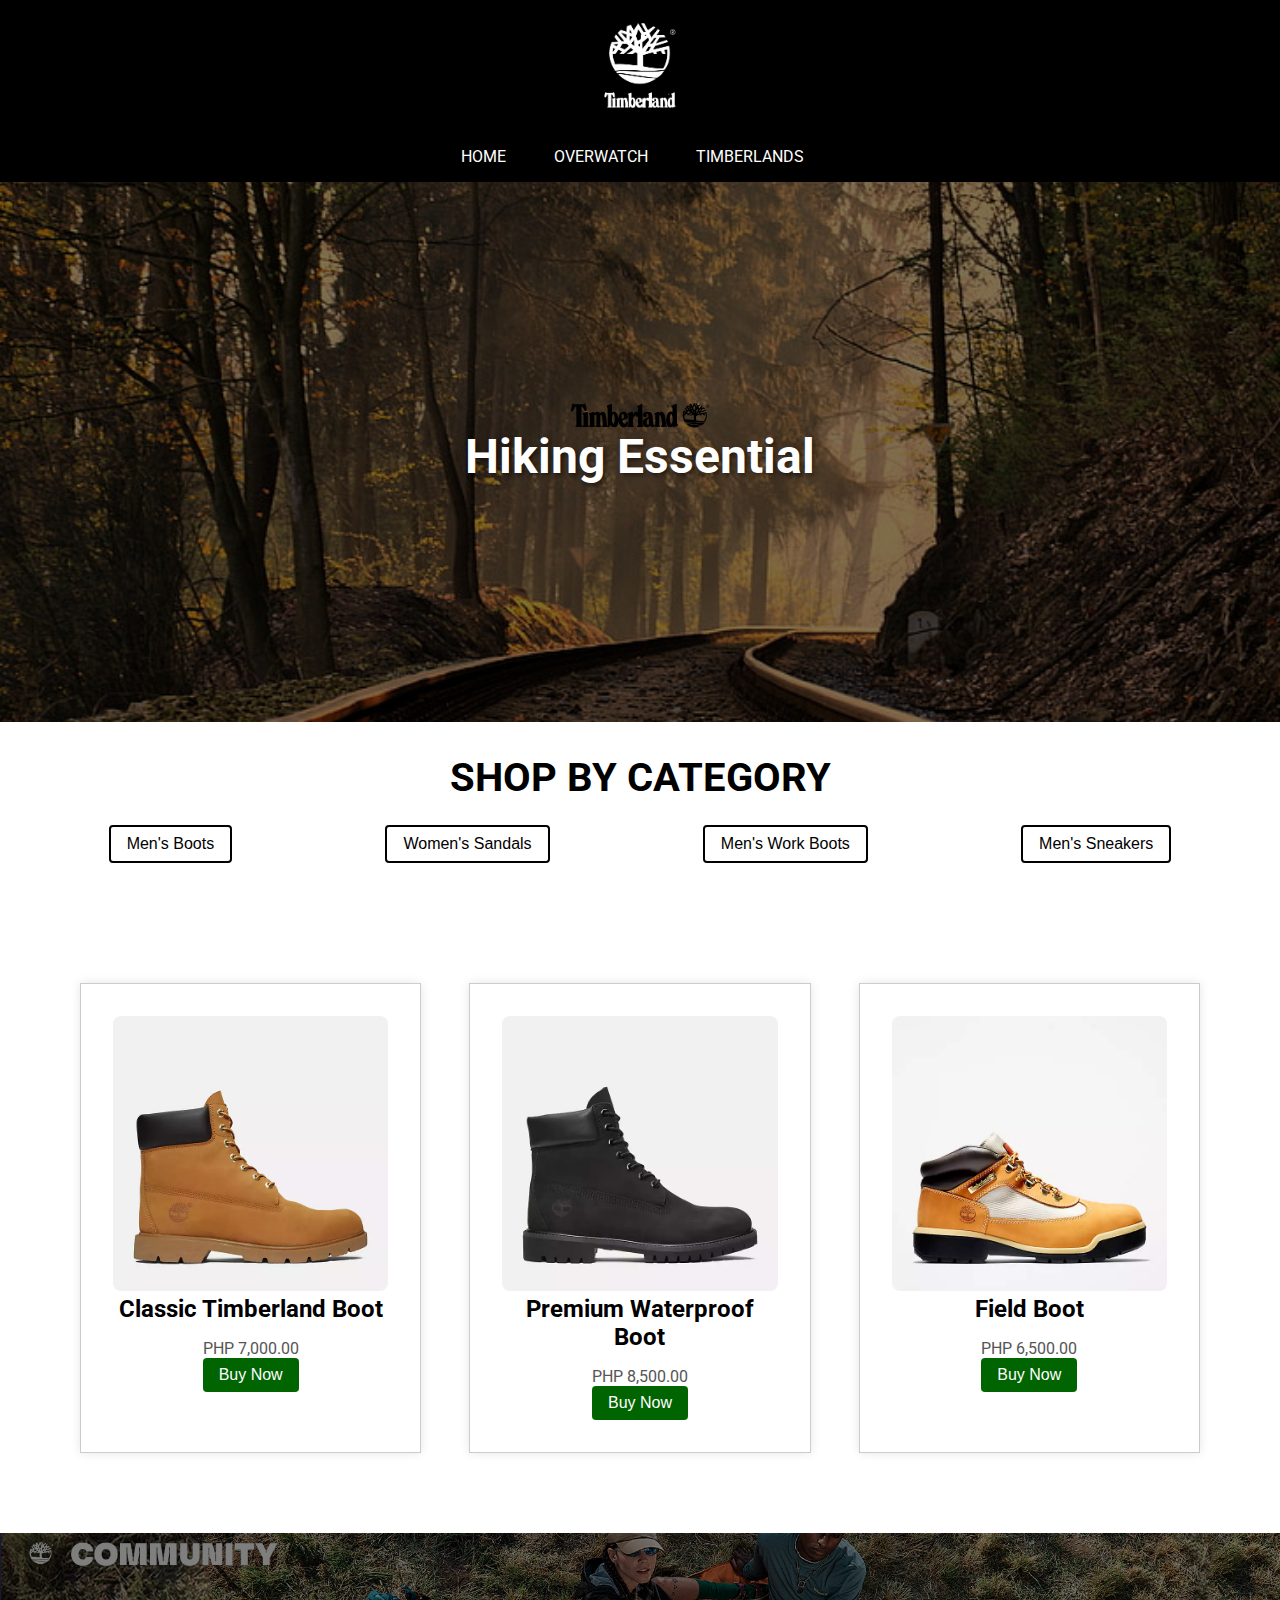
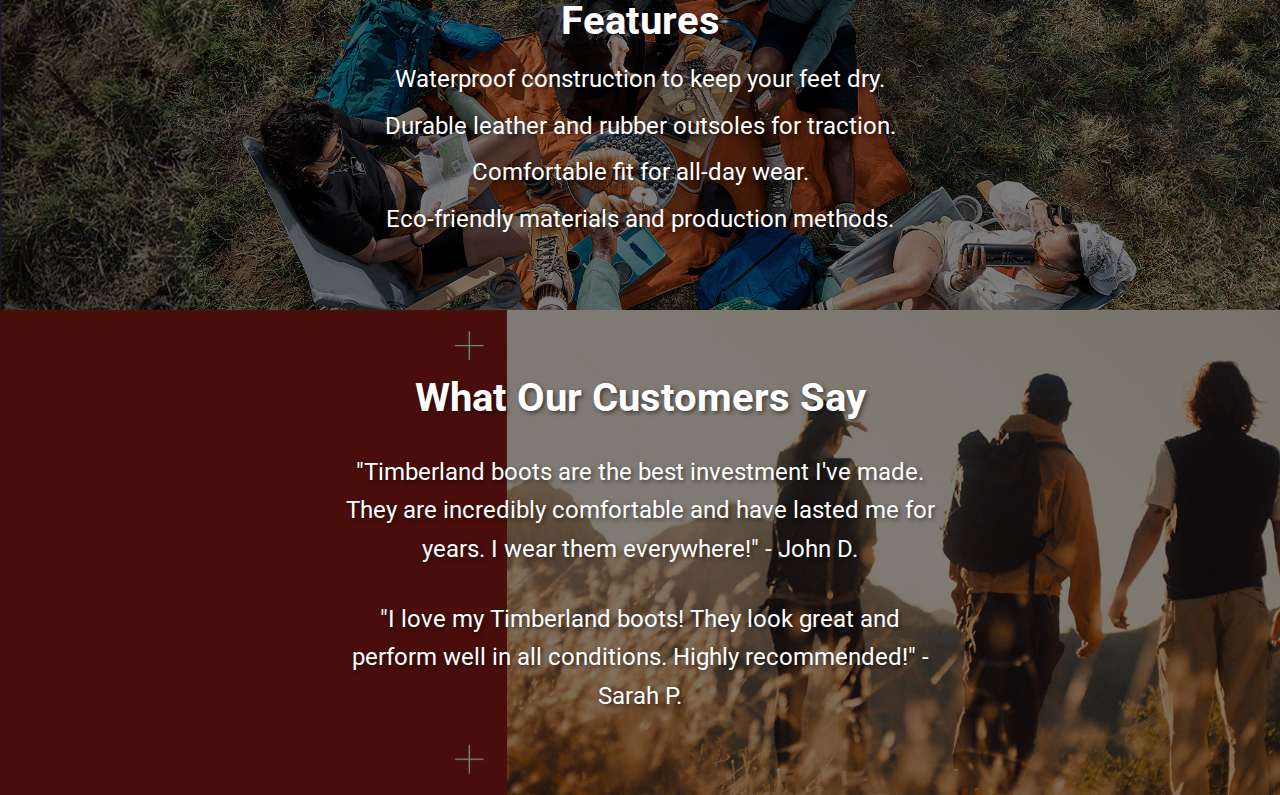
<file: pages/page2/index.html>
<!DOCTYPE html>
<html lang="en">
<head>
    <meta charset="UTF-8">
    <meta name="viewport" content="width=device-width, initial-scale=1.0">
    <title>Timberland Boots</title>
    <link rel="stylesheet" href="../../pages/page2/assets/css/style.css">
    <link href="https://fonts.googleapis.com/css2?family=Roboto:wght@400;700&display=swap" rel="stylesheet">
</head>
<body>
    <header>
        <div class="header-left">
            <img src="../../assets/img/timbslogo.png" alt="Overwatch Logo">
            <nav>
                <ul>
                    <li><a href="../../index.html">HOME</a></li>
                    <li><a href="../../pages/page1/index.html">OVERWATCH</a></li>
                    <li><a href="../../pages/page2/index.html">TIMBERLANDS</a></li>
                </ul>
            </nav>
        </div>
        </div>
    </header>

    <!-- Introduction Section -->
    <section class="intro">
        <div class="overlay"></div>
        <img src="../../assets/img/TIMBSLOGO.svg">
        <h2>Hiking Essential</h2>
    </section>

    <!-- Shop by Category Section -->
    <section class="shop-by-category">
        <h2>SHOP BY CATEGORY</h2>
        <div class="category-buttons">
            <button class="category-btn">Men's Boots</button>
            <button class="category-btn">Women's Sandals</button>
            <button class="category-btn">Men's Work Boots</button>
            <button class="category-btn">Men's Sneakers</button>
        </div>
    </section>

    <!-- Product List Section -->
    <section class="product-list">
        <div class="products-container">
            <div class="product">
                <img src="../../assets/img/TIMBS.webp" alt="Classic Timberland Boot">
                <h2>Classic Timberland Boot</h2>
                <p>PHP 7,000.00</p>
                <button class="buy-btn">Buy Now</button>
            </div>
            <div class="product">
                <img src="../../assets/img/WATERPROOF.webp" alt="Premium Waterproof Boot">
                <h2>Premium Waterproof Boot</h2>
                <p>PHP 8,500.00</p>
                <button class="buy-btn">Buy Now</button>
            </div>
            <div class="product">
                <img src="../../assets/img/FIELDBOOT.webp" alt="Field Boot">
                <h2>Field Boot</h2>
                <p>PHP 6,500.00</p>
                <button class="buy-btn">Buy Now</button>
            </div>
        </div>
    </section>

    <!-- Features Section -->
    <section class="features">
        <div class="overlay"></div>
        <h2>Features</h2>
        <ul>
            <li>Waterproof construction to keep your feet dry.</li>
            <li>Durable leather and rubber outsoles for traction.</li>
            <li>Comfortable fit for all-day wear.</li>
            <li>Eco-friendly materials and production methods.</li>
        </ul>
    </section>

    <!-- Testimonials Section -->
    <section class="testimonials">
        <div class="overlay"></div>
        <h2>What Our Customers Say</h2>
        <blockquote>
            "Timberland boots are the best investment I've made. They are incredibly comfortable and have lasted me for years. I wear them everywhere!" - John D.
        </blockquote>
        <blockquote>
            "I love my Timberland boots! They look great and perform well in all conditions. Highly recommended!" - Sarah P.
        </blockquote>
    </section>
</body>
</html>
</file>
<file: pages/page2/assets/css/style.css>
@import url("https://fonts.googleapis.com/css2?family=Roboto:wght@100;200;300;400;500;600;700;800;900&display=swap");

* {
    margin: 0;
    padding: 0;
    box-sizing: border-box;
}

body {
    font-family: 'Roboto', Arial, sans-serif;
    background-color: #f4f4f4;
    margin: 0;
    padding: 0;
}

header {
    background-color: #000;
    color: #fff;
    text-align: center;
    padding: 1rem 0;
    position: relative;
}

header img {
    max-width: 100px;
    display: block;
    margin: 0 auto 10px;
}

nav ul {
    list-style: none;
    padding: 0;
    margin: 0;
    display: flex;
    justify-content: center;
    gap: 2rem;
}

nav ul li {
    display: inline;
}

nav ul li a {
    color: #fff;
    text-decoration: none;
    padding: 0.5rem 1rem;
    font-size: 1rem;
    transition: transform 0.3s, color 0.3s;
}

nav ul li a:hover {
    transform: scale(1.1);
    color: #f39c12;
}

nav ul li a:before {
    content: '';
    display: block;
    width: 0;
    height: 2px;
    background: #f39c12;
    transition: width 0.3s;
}

nav ul li a:hover:before {
    width: 100%;
}
.intro, .features, .testimonials {
    position: relative;
    color: #fff;
    text-align: center;
    display: flex;
    flex-direction: column;
    justify-content: center;
    align-items: center;
    padding: 4rem;
    text-shadow: 2px 2px 4px rgba(0, 0, 0, 0.5);
    background-size: cover;
    background-position: center;
    background-repeat: no-repeat;
}

.intro::before, .features::before, .testimonials::before {
    content: '';
    position: absolute;
    top: 0;
    left: 0;
    right: 0;
    bottom: 0;
    background: rgba(0, 0, 0, 0.5);
    z-index: 0;
}

.intro *:not(.overlay), .features *:not(.overlay), .testimonials *:not(.overlay) {
    position: relative;
    z-index: 1;
}

.intro {
    background-image: url('../../../../assets/img/traintracks.jpg');
    height: 60vh; /* Adjust height for better proportion */
}

.intro h2 {
    font-size: 3rem;
    margin-bottom: 1rem;
}

.intro p {
    font-size: 1.5rem;
    line-height: 1.6;
}

.shop-by-category {
    text-align: center;
    padding: 2rem;
    background-color: #fff;
    background-size: cover;
    background-position: center;
    background-repeat: no-repeat;
    height: auto; /* Adjust height for better proportion */
}

.shop-by-category h2 {
    font-size: 2.5rem;
    margin-bottom: 1rem;
}

.category-buttons {
    display: flex;
    justify-content: space-around;
    flex-wrap: wrap;
}

.category-btn {
    background-color: #fff;
    color: #000;
    border: 2px solid #000;
    padding: 0.5rem 1rem;
    cursor: pointer;
    transition: background-color 0.3s, color 0.3s, transform 0.3s;
    border-radius: 4px;
    font-size: 1rem;
    margin: 0.5rem;
}

.category-btn:hover {
    background-color: #ccc;
    color: #000;
    transform: scale(1.1);
}

.product-list {
    padding: 4rem;
    background-color: #fff;
}

.products-container {
    display: flex;
    justify-content: space-between;
    gap: 1rem;
}

.product {
    background-color: rgba(255, 255, 255, 0.8);
    border: 1px solid #ccc;
    margin: 1rem;
    padding: 2rem;
    text-align: center;
    width: calc(33.33% - 2rem);
    box-shadow: 0 0 10px rgba(0, 0, 0, 0.1);
    transition: transform 0.3s;
}

.product:hover {
    transform: scale(1.05);
}

.product img {
    width: 100%;
    height: auto;
    border-radius: 8px;
}

.product h2 {
    font-size: 1.5rem;
    margin-bottom: 1rem;
}

.product p {
    font-size: 1rem;
    color: #555;
}

.buy-btn {
    background-color: #006400;
    color: #fff;
    border: none;
    padding: 0.5rem 1rem;
    cursor: pointer;
    transition: background-color 0.3s, transform 0.3s;
    border-radius: 4px;
    font-size: 1rem;
}

.buy-btn:hover {
    background-color: #228B22;
    transform: scale(1.1);
}

.features {
    background-image: url('../../../../assets/img/bgtimbs.avif'); /* Add the path to your background image */
}

.features h2 {
    font-size: 2.5rem;
    margin-bottom: 1rem;
}

.features ul {
    list-style-type: none;
    padding-left: 0;
}

.features li {
    font-size: 1.5rem;
    line-height: 1.6;
    margin-bottom: 0.5rem;
}

.testimonials {
    background-image: url('../../../../assets/img/timbsbg.webp'); /* Add the path to your background image */
}

.testimonials h2 {
    font-size: 2.5rem;
    margin-bottom: 1rem;
}

.testimonials blockquote {
    font-size: 1.5rem;
    line-height: 1.6;
    margin: 1rem auto;
    max-width: 600px;
}
</file>
